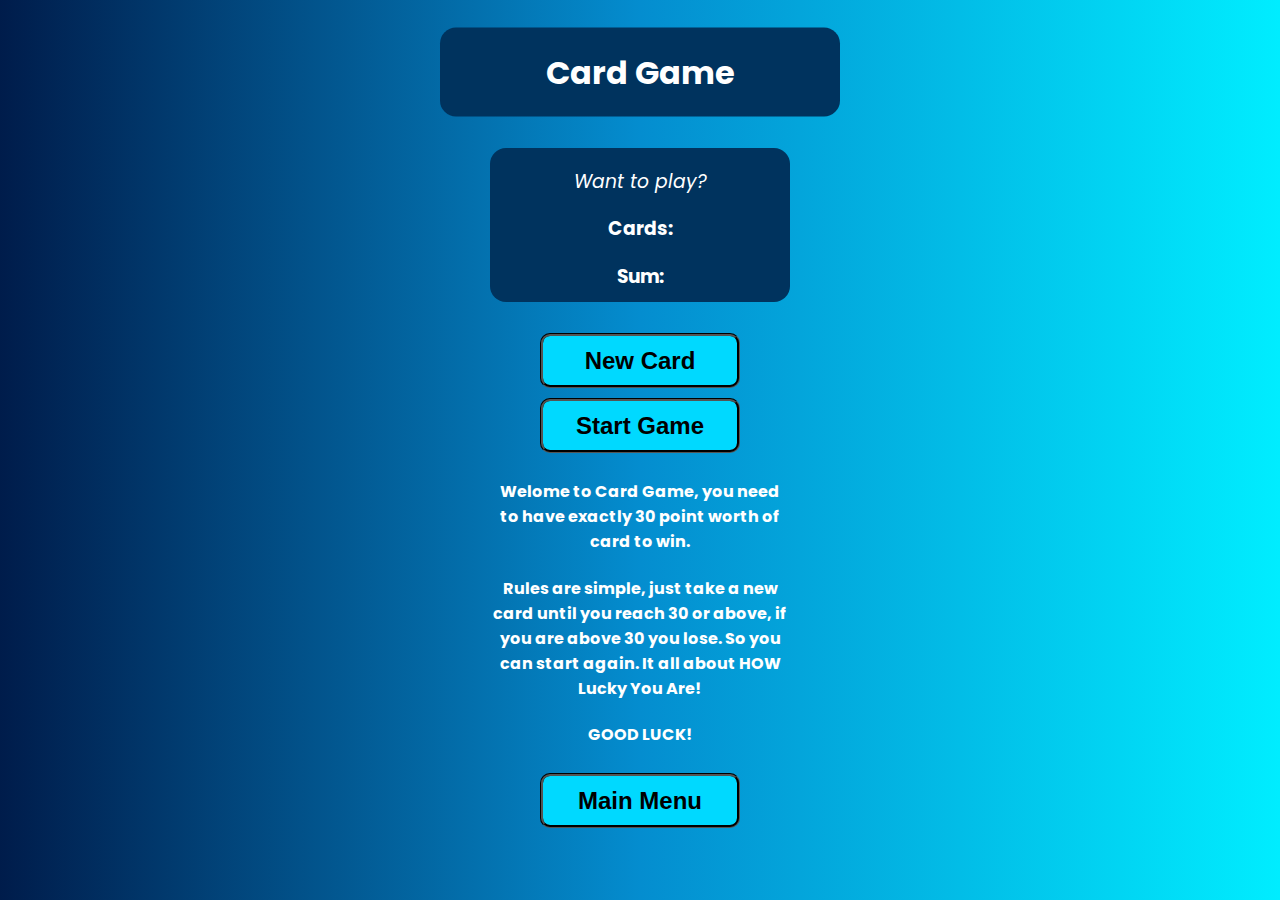
<file: CardGame.html>
<!DOCTYPE html>
<html lang="en">
<head>
    <meta charset="UTF-8">
    <meta http-equiv="X-UA-Compatible" content="IE=edge">
    <meta name="viewport" content="width=device-width, initial-scale=1.0">
    <link rel="stylesheet" href="CardGame.css">
    <title>Card Game</title>
</head>
<body>
    <header>
      <h1>Card Game</h1> 
    </header>
    <main>
        <div class="informationBox">
            <h3 id=message-el>Want to play?</h3>
            <h3 id="cards-el">Cards: </h3>
            <h3 id="sum-el">Sum: </h3>
        </div>
        <div class="buttonArea">
            <button class="buttons" onclick="newCard()">New Card</button>
            <button class="buttons" onclick="startGame()">Start Game</button>
            <h3 id="player-el"></h3>
            <h4>Welome to Card Game, you need to have exactly 30 point worth of card to win.</h4>
            <h4>Rules are simple, just take a new card until you reach 30 or above, if you are above 30 you lose. So you can start again. It all about HOW Lucky You Are!</h4>
            <h4>GOOD LUCK!</h4>
            <p id="counter-el"></p>
            <a href="index.html"><button class="buttons">Main Menu</button></a>
        </div>
    </main>
    <script src="CardGame.js"></script>
</body>
</html>
</file>
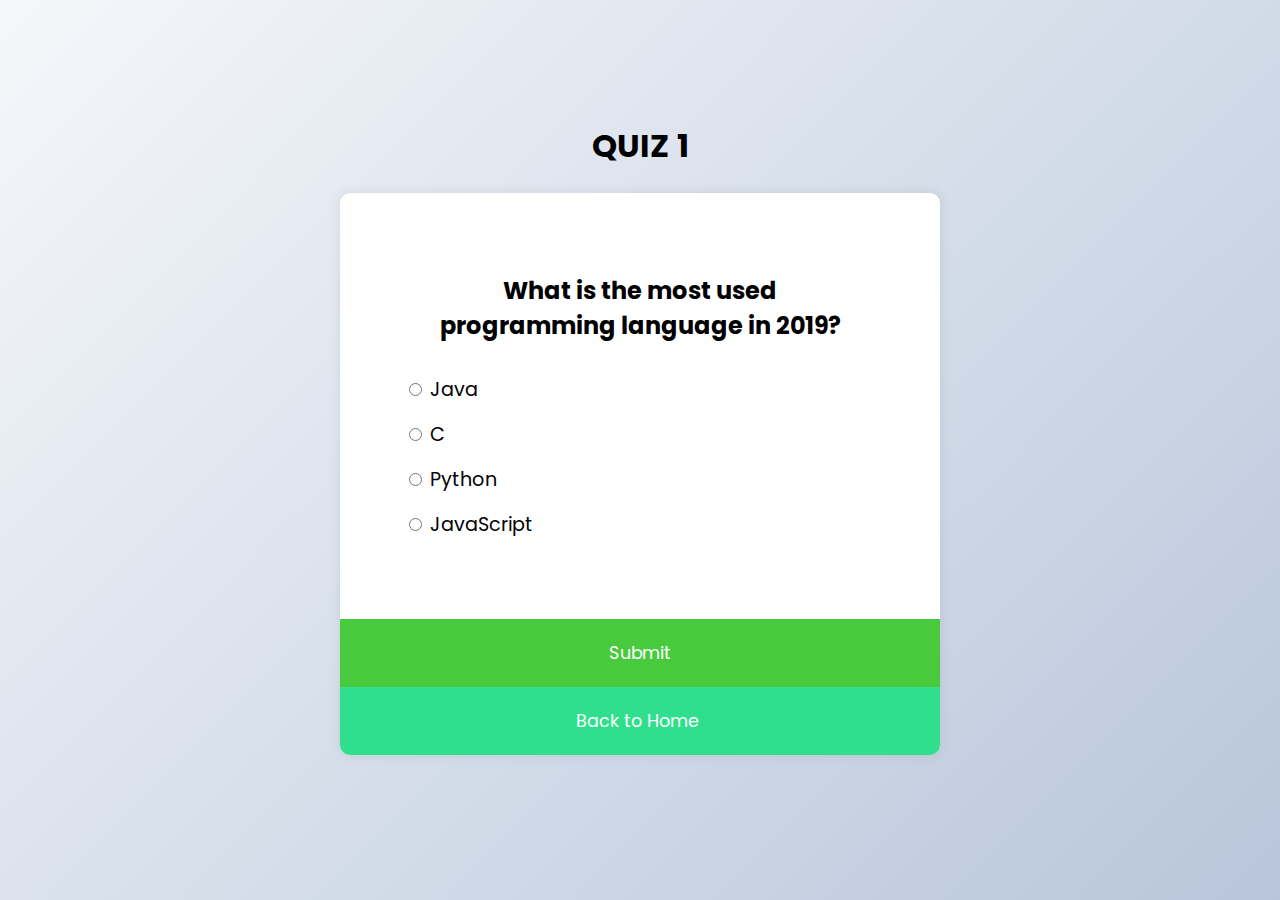
<file: Quiz1.html>
<!DOCTYPE html>
<html lang="en">
    <head>
        <meta charset="UTF-8" />
        <meta name="viewport" content="width=device-width, initial-scale=1.0" />
        <title>QUIZZES.COM</title>
        <link rel="stylesheet" href="QuizGame.css" />
        <script src="QuizGame1.js" defer></script>
        <link rel="icon" type="image/x-icon" href="Logo.jpg">
    </head>
    <body>
        <h3>QUIZ 1</h3>
        <div class="quiz-container" id="quiz">
            <div class="quiz-header">
                <h2 id="question">Question text</h2>
                <ul>
                    <li>
                        <input
                            type="radio"
                            id="a"
                            name="answer"
                            class="answer"
                        />
                        <label id="a_text" for="a">Question</label>
                    </li>
                    <li>
                        <input
                            type="radio"
                            id="b"
                            name="answer"
                            class="answer"
                        />
                        <label id="b_text" for="b">Question</label>
                    </li>
                    <li>
                        <input
                            type="radio"
                            id="c"
                            name="answer"
                            class="answer"
                        />
                        <label id="c_text" for="c">Question</label>
                    </li>
                    <li>
                        <input
                            type="radio"
                            id="d"
                            name="answer"
                            class="answer"
                        />
                        <label id="d_text" for="d">Question</label>
                    </li>
                </ul>
            </div>
            <button id="submit">Submit</button>
            <a href="QuizGame.html"><button class="HomeBtn">Back to Home</button></a>
        </div>
    </body>
</html>
</file>
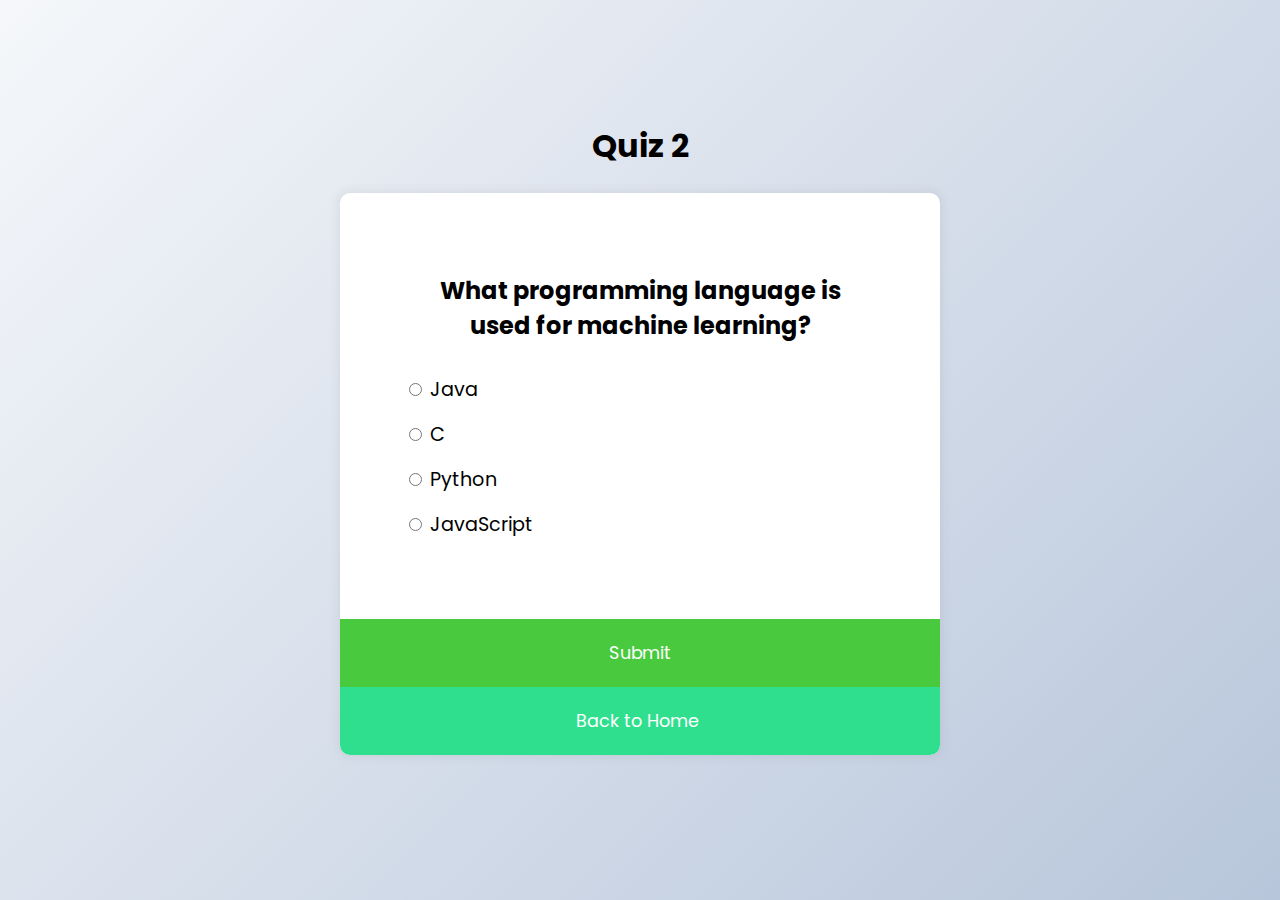
<file: Quiz2.html>
<!DOCTYPE html>
<html lang="en">
    <head>
        <meta charset="UTF-8" />
        <meta name="viewport" content="width=device-width, initial-scale=1.0" />
        <title>QUIZZES.COM</title>
        <link rel="stylesheet" href="QuizGame.css" />
        <script src="QuizGame2.js" defer></script>
        <link rel="icon" type="image/x-icon" href="Logo.jpg">
    </head>
    <body>
        <h3>Quiz 2</h3>
        <div class="quiz-container" id="quiz">
            <div class="quiz-header">
                <h2 id="question">Question text</h2>
                <ul>
                    <li>
                        <input
                            type="radio"
                            id="a"
                            name="answer"
                            class="answer"
                        />
                        <label id="a_text" for="a">Question</label>
                    </li>
                    <li>
                        <input
                            type="radio"
                            id="b"
                            name="answer"
                            class="answer"
                        />
                        <label id="b_text" for="b">Question</label>
                    </li>
                    <li>
                        <input
                            type="radio"
                            id="c"
                            name="answer"
                            class="answer"
                        />
                        <label id="c_text" for="c">Question</label>
                    </li>
                    <li>
                        <input
                            type="radio"
                            id="d"
                            name="answer"
                            class="answer"
                        />
                        <label id="d_text" for="d">Question</label>
                    </li>
                </ul>
            </div>
            <button id="submit">Submit</button>
            <a href="QuizGame.html"><button class="HomeBtn">Back to Home</button></a>
        </div>
    </body>
</html>
</file>
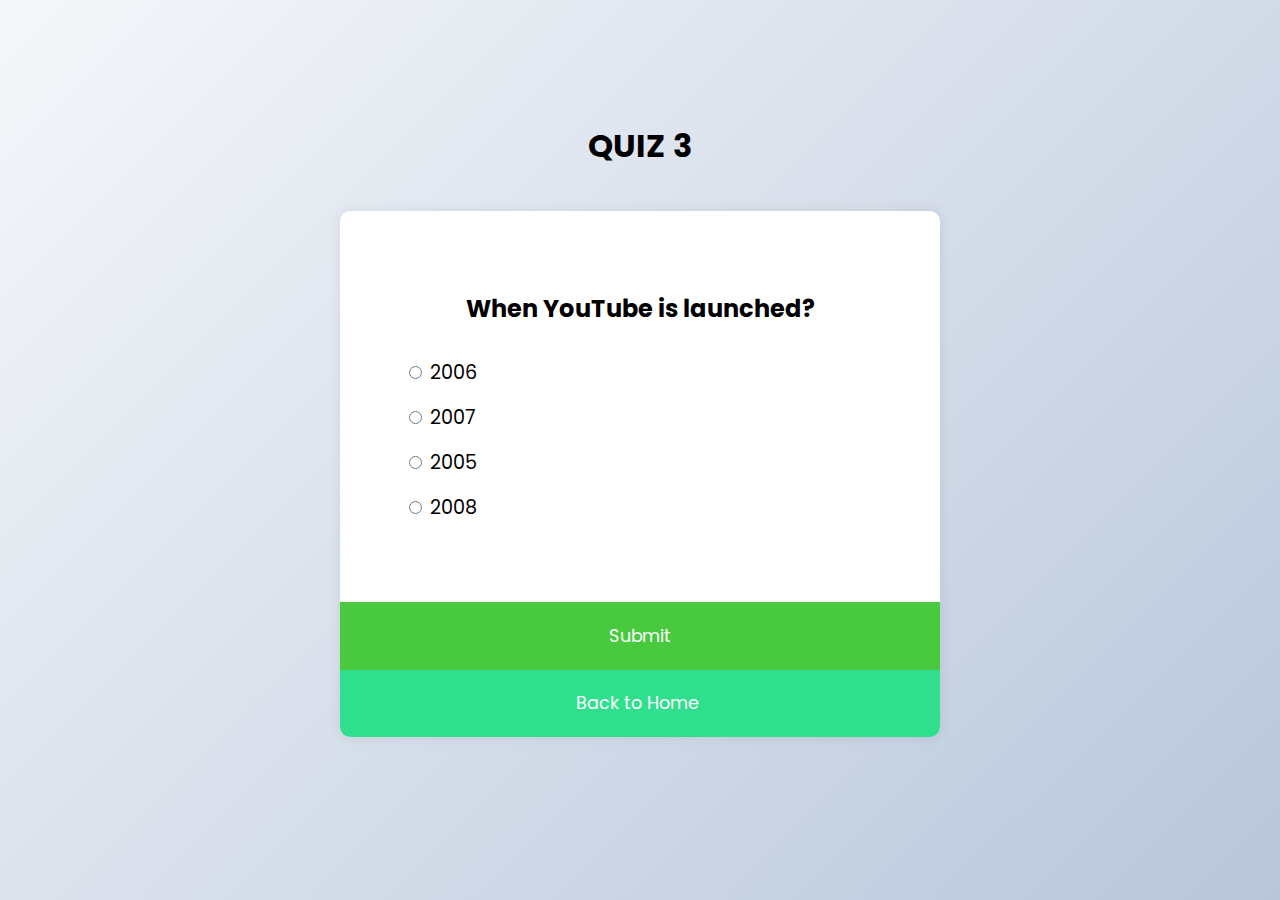
<file: Quiz3.html>
<!DOCTYPE html>
<html lang="en">
    <head>
        <meta charset="UTF-8" />
        <meta name="viewport" content="width=device-width, initial-scale=1.0" />
        <title>QUIZZES.COM</title>
        <link rel="stylesheet" href="QuizGame.css" />
        <script src="QuizGame3.js" defer></script>
        <link rel="icon" type="image/x-icon" href="Logo.jpg">
    </head>
    <body>
        <h3>QUIZ 3</h3>
        <div class="quiz-container" id="quiz">
            <div class="quiz-header">
                <h2 id="question">Question text</h2>
                <ul>
                    <li>
                        <input
                            type="radio"
                            id="a"
                            name="answer"
                            class="answer"
                        />
                        <label id="a_text" for="a">Question</label>
                    </li>
                    <li>
                        <input
                            type="radio"
                            id="b"
                            name="answer"
                            class="answer"
                        />
                        <label id="b_text" for="b">Question</label>
                    </li>
                    <li>
                        <input
                            type="radio"
                            id="c"
                            name="answer"
                            class="answer"
                        />
                        <label id="c_text" for="c">Question</label>
                    </li>
                    <li>
                        <input
                            type="radio"
                            id="d"
                            name="answer"
                            class="answer"
                        />
                        <label id="d_text" for="d">Question</label>
                    </li>
                </ul>
            </div>
            <button id="submit">Submit</button>
            <a href="QuizGame.html"><button class="HomeBtn">Back to Home</button></a>
        </div>
    </body>
</html>
</file>
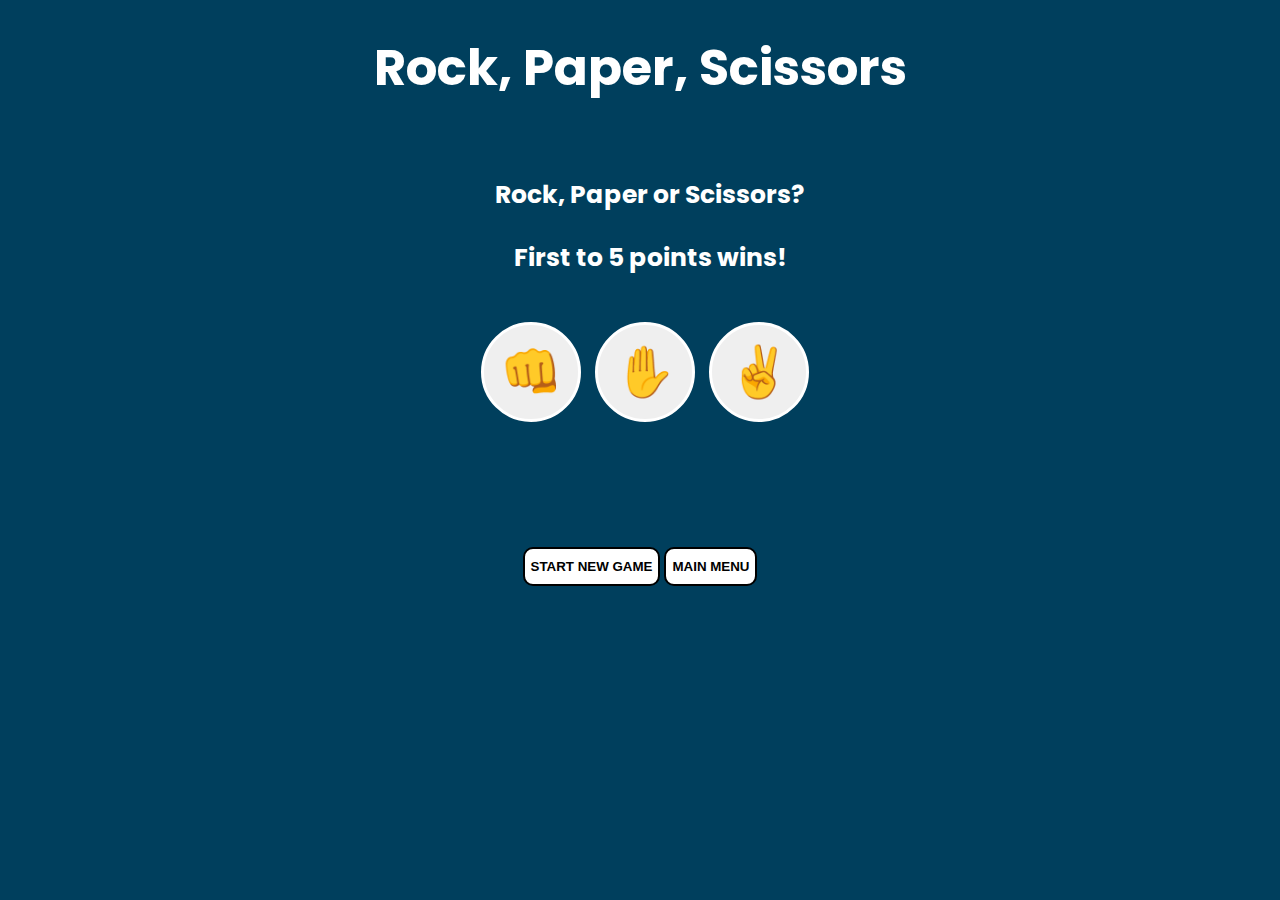
<file: RockPaperScissors.html>
<!DOCTYPE html>
<html lang="en">
<head>
    <meta charset="UTF-8">
    <meta http-equiv="X-UA-Compatible" content="IE=edge">
    <meta name="viewport" content="width=device-width, initial-scale=1.0">
    <title>Rock, Paper, Scissors</title>
    <link rel="stylesheet" href="RockPaperScissors.css">
    <link href="https://fonts.googleapis.com/css2?family=Bebas+Neue&family=IBM+Plex+Sans+Arabic:wght@500&family=Montserrat:wght@700&family=Noto+Sans:wght@700&family=Open+Sans:wght@800&family=Work+Sans:wght@600&display=swap" rel="stylesheet">
    <link rel="icon" type="image/x-icon" href="https://o.remove.bg/downloads/cb5c5d07-e84e-4cf1-a8eb-0aeb9cbf1f74/1_G9UfaUBS_VqtFILMe37fZw-removebg-preview.png">
</head>
<body>
    <h1>Rock, Paper, Scissors</h1>
    <p id="start">Rock, Paper or Scissors?</p>
    <p id="message">First to 5 points wins!</p>
    <p id="result"></p>
    <button class="buttons" id="rockBtn" value="rock"r>👊</button>
    <button class="buttons" id="paperBtn" value="paper">✋</button>
    <button class="buttons" id="scissorsBtn" value="scissors">✌</button><br>
    <p id="userPoints"></p>
    <p id="computerPoints"></p><br>
    <p id="winnerUser"></p>
    <p id="winnerComputer"></p>
    <p id="loser"></p>
    <button id="startNewGame" onclick="game()">START NEW GAME</button>
    <a href="index.html"><button id="startNewGame">MAIN MENU</button></a>
    <script src="RockPaperScissors.js"></script>
</body>
</html>
</file>
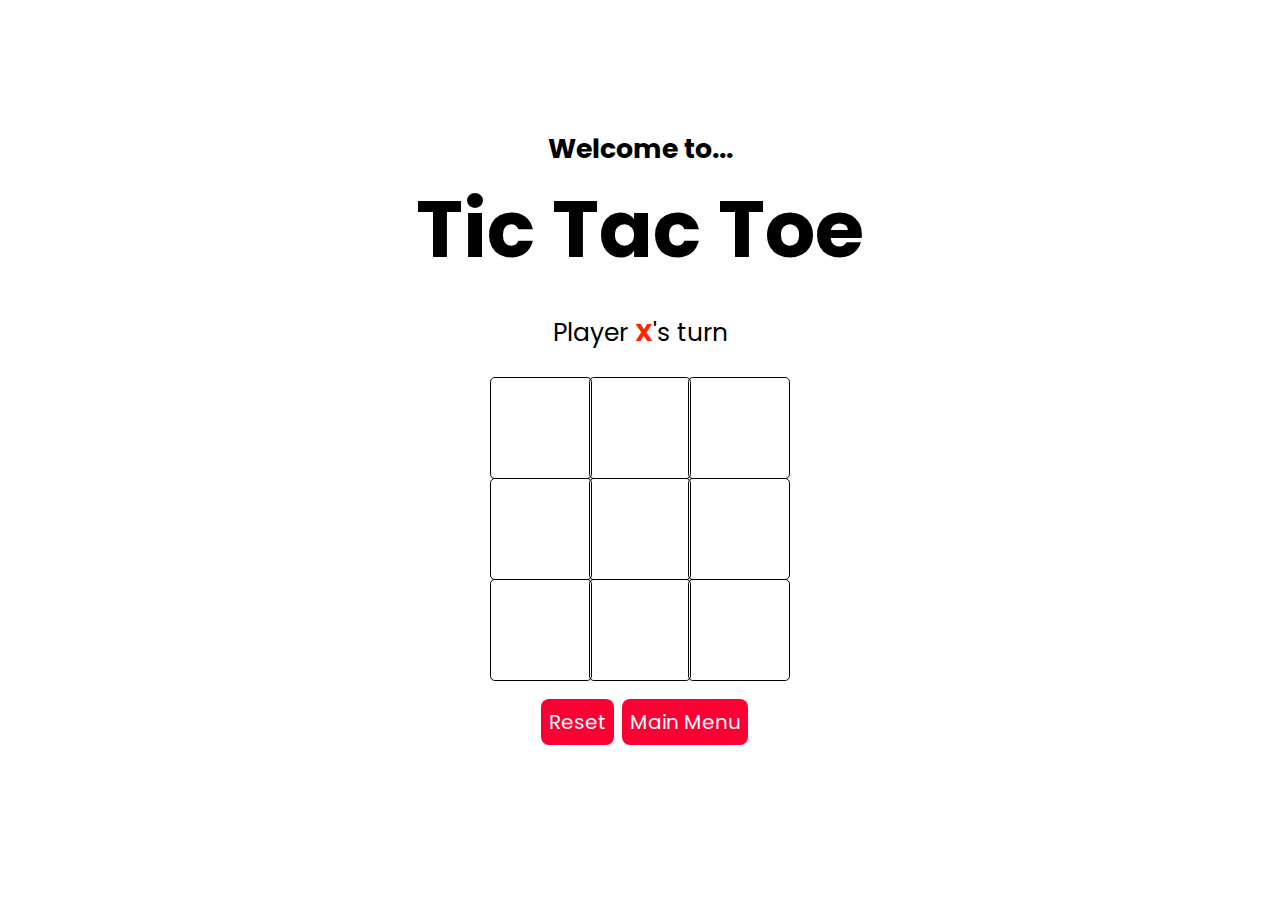
<file: TicTacToe.html>
<html lang="en">
<head>
    <meta charset="UTF-8">
    <meta http-equiv="X-UA-Compatible" content="IE=edge">
    <meta name="viewport" content="width=device-width, initial-scale=1.0">
    <link rel="stylesheet" href="TicTacToe.css">
    <link rel="preconnect" href="https://fonts.gstatic.com">
    <link href="https://fonts.googleapis.com/css2?family=Itim&display=swap" rel="stylesheet">
    <script src="TicTacToe.js"></script>
    <title>Tic-Tac-Toe</title>
</head>
<body>
    <main class="background">
        <section class="title">
            <h6>Welcome to...</h6>
            <h1>Tic Tac Toe</h1>
        </section>
        <section class="display">
            Player <span class="display-player playerX">X</span>'s turn
        </section>
        <section class="container">
            <div class="tile"></div>
            <div class="tile"></div>
            <div class="tile"></div>
            <div class="tile"></div>
            <div class="tile"></div>
            <div class="tile"></div>
            <div class="tile"></div>
            <div class="tile"></div>
            <div class="tile"></div>
        </section>
        <section class="display announcer hide"></section>
            <section class="controls">
            <button id="reset">Reset</button>
            <a href="index.html"><button class="mainMenuBtn" id="reset">Main Menu</button></a>
        </section>
    </main>
</body>
</html>
</file>
<file: CardGame.css>
@import url("https://fonts.googleapis.com/css2?family=Poppins:wght@200;400;600&display=swap");

header{
    outline-style: none;
    position: absolute;
    top: 8%;
    left: 50%;
    margin-right: -50%;
    transform: translate(-50%, -50%);
    width: 400px;
    background-color: rgb(0, 51, 94);;
    height: 65px;
    text-align: center;
    border-radius: 1rem;
    color: white;
    padding-bottom: 1.5rem;

    
    
}

body{
    background: rgb(0,28,75);
    background: linear-gradient(90deg, rgba(0,28,75,1) 0%, rgba(4,141,207,1) 50%, rgba(0,237,255,1) 100%);
    text-align: center;
    font-weight: bold;
    font-family: "Poppins", sans-serif;
}

.buttons{
    color: rgb(0, 0, 0);
    background-color: rgb(0, 217, 255);
    border-radius: -200%;
    height: 55px;
    width: 200px;
    font-size: x-large;
    font-weight: bold;
    border: black;
    border-style: groove;
    border-radius: 10px;
    margin-bottom: 5px;
    margin-top: 5px;
    transition: 0.4s;
}


.buttons:hover{
    cursor: pointer;
    background-color: rgb(0, 51, 94);
    color: rgb(255, 255, 255);

}


.informationBox{
    outline-style: none;
    position: absolute;
    top: 25%;
    left: 50%;
    margin-right: -50%;
    transform: translate(-50%, -50%);
    width: 300px;
    background-color: rgb(0, 51, 94);;
    height: 130px;
    text-align: center;
    border-radius: 1rem;
    color: white;
    padding-bottom: 1.5rem;
}

.buttonArea{
    outline-style: none;
    position: absolute;
    top: 45%;
    left: 50%;
    margin-right: -50%;
    transform: translate(-50%, -50%);
    width: 300px;
    height: 130px;
    text-align: center;
    border-radius: 1rem;
    color: white;
    padding-bottom: 1.5rem;
}


#message-el{
    font-style: italic;
    color: rgb(255, 255, 255);
    font-weight: 400;
}
</file>
<file: QuizGame.css>
@import url("https://fonts.googleapis.com/css2?family=Poppins:wght@200;400;600&display=swap");

* {
    box-sizing: border-box;
}

h3{
    position: absolute;
    top: 10%;
    font-size: xx-large;
}


body {
    background-color: #b8c6db;
    background-image: linear-gradient(315deg, #b8c6db 0%, #f5f7fa 100%);
    display: flex;
    align-items: center;
    justify-content: center;
    font-family: "Poppins", sans-serif;
    margin: 0;
    min-height: 100vh;
}

.quiz-container {
    margin-top: 3rem;
    background-color: #fff;
    border-radius: 10px;
    box-shadow: 0 0 10px 2px rgba(100, 100, 100, 0.1);
    overflow: hidden;
    width: 600px;
    max-width: 100%;
}

.quiz-header {
    padding: 4rem;
}

h2 {
    padding: 1rem;
    text-align: center;
    margin: 0;
}

ul {
    list-style-type: none;
    padding: 0;
}

ul li {
    font-size: 1.2rem;
    margin: 1rem 0;
}

ul li label {
    cursor: pointer;
}

button {
    background-color: #49ca3e;
    border: none;
    color: white;
    cursor: pointer;
    display: block;
    font-family: inherit;
    font-size: 1.1rem;
    width: 100%;
    padding: 1.3rem;
}

button:hover {
    background-color: #0a8b06;
}

button:focus {
    background-color: #1caa1c;
    outline: none;
}



.homeBtn {
    background-color: aliceblue;
    color: black;
    border-radius: 1rem;
    margin-bottom: 1rem;
    font-weight: bold;
}

.homeBtn:hover {
    background-color: #38eca7;
}

a{
    text-decoration: none;
}

.HomeBtn {
    padding-left: 1rem;
    width: 100%;
    background-color: rgb(48, 223, 141);
}

.HomeBtn:hover{
    background-color: #2d966e;
}
</file>
<file: RockPaperScissors.css>
@import url("https://fonts.googleapis.com/css2?family=Poppins:wght@200;400;600&display=swap");

body{
    background-color: #003F5D;
    text-align: center;
    margin-top: 230px;
    scroll-behavior: smooth;
    font-family: "Poppins", sans-serif;
}

.buttons{
    height: 100px;
    width: 100px;
    font-size: 50px;
    border: 3px white solid;
    border-radius: 50px;
    cursor: pointer;
    margin-left: 10px;
    margin-bottom: 50px;
    margin-top: 20px;
}

.buttons:hover{
    background-color: black;
    transition: 0.5s ease-in-out;
}

#result{
    color: white;
    font-weight: bold;
    text-align: center;
    font-size: 25px;

}

h1{
    font-weight: bold;
    color: white;
    font-size: 50px;
    margin-top: -200px;
    text-align: center;
    margin-bottom: 70px;
}

p{
    color: white;
    font-weight: bold;
    font-size: 25px;
    text-align: center;
}

#start{
    margin-left: 20px;
}

#message{
    margin-left: 20px;
}

#startNewGame{
    border-radius: 10px;
    border: 2px solid black;
    outline: none;
    background-color: white;
    color: black;
    font-weight: 700;
    padding-bottom: 10px;
    padding-top: 10px;
    cursor: pointer;
    text-align: center;
}

#startNewGame:hover{
    background-color: black;
    color: white;
    transition: 0.5s ease-in-out;
    border: 2px solid white;
}
</file>
<file: TicTacToe.css>
@import url("https://fonts.googleapis.com/css2?family=Poppins:wght@200;400;600&display=swap");

* {
    padding: 0;
    margin: 0;
    font-family: "Poppins", sans-serif;
}

.background {
    background-color: #fffffff5;
    height: 100vh;
    padding-top: 1px;
}

.title {
    color: rgb(0, 0, 0);
    text-align: center;
    font-size: 40px;
    margin-top: 10%;
}

.display {
    color: rgb(0, 0, 0);
    font-size: 25px;
    text-align: center;
    margin-top: 1em;
    margin-bottom: 1em;
}

.winnerDisplay {
    background-color: rgb(255, 255, 255);
    border-color: #000000;
    outline-color: #000000;
    border-radius: 1rem;
    width: 100%;
    color: rgb(0, 0, 0);
    font-size: 35px;
    text-align: center;
    margin-top: 1rem;
    margin-bottom: 1rem;
}

.hide {
    display: none;
}

.container {
    margin: 0 auto;
    display: grid;
    grid-template-columns: 33% 33% 33%;
    grid-template-rows: 33% 33% 33%;
    max-width: 300px;

}

.tile {
    border: 1px solid rgb(0, 0, 0);
    margin-left: 0;
    padding-left: 0;
    min-width: 100px;
    min-height: 100px;
    display: flex;
    justify-content: center;
    align-items: center;
    font-size: 50px;
    cursor: pointer;
    border-radius: 0.3rem;
    user-select: none;
}

.playerX {
    color: #ff2600;
    font-weight: bold;
}

.playerO {
    color: #000000;
    font-weight: bold;
}

.controls {
    display: flex;
    flex-direction: row;
    justify-content: center;
    align-items: center;
    margin-top: 1em;
}

.controls button {
    color: rgb(255, 255, 255);
    padding: 8px;
    border-radius: 8px;
    border: none;
    font-size: 20px;
    margin-left: 0.5Rem;
    cursor: pointer;
}

.restart {
    background-color: #00328a;
}

#reset {
    background-color: #fd0033;
}


#reset:hover{
    background-color: white;
    color: black;
    border-color: black;
    outline-color: black;
}

.tile.highlight {
    background-color: rgb(0, 0, 0);
    color: white;
    text-decoration: line-through;
}
</file>
